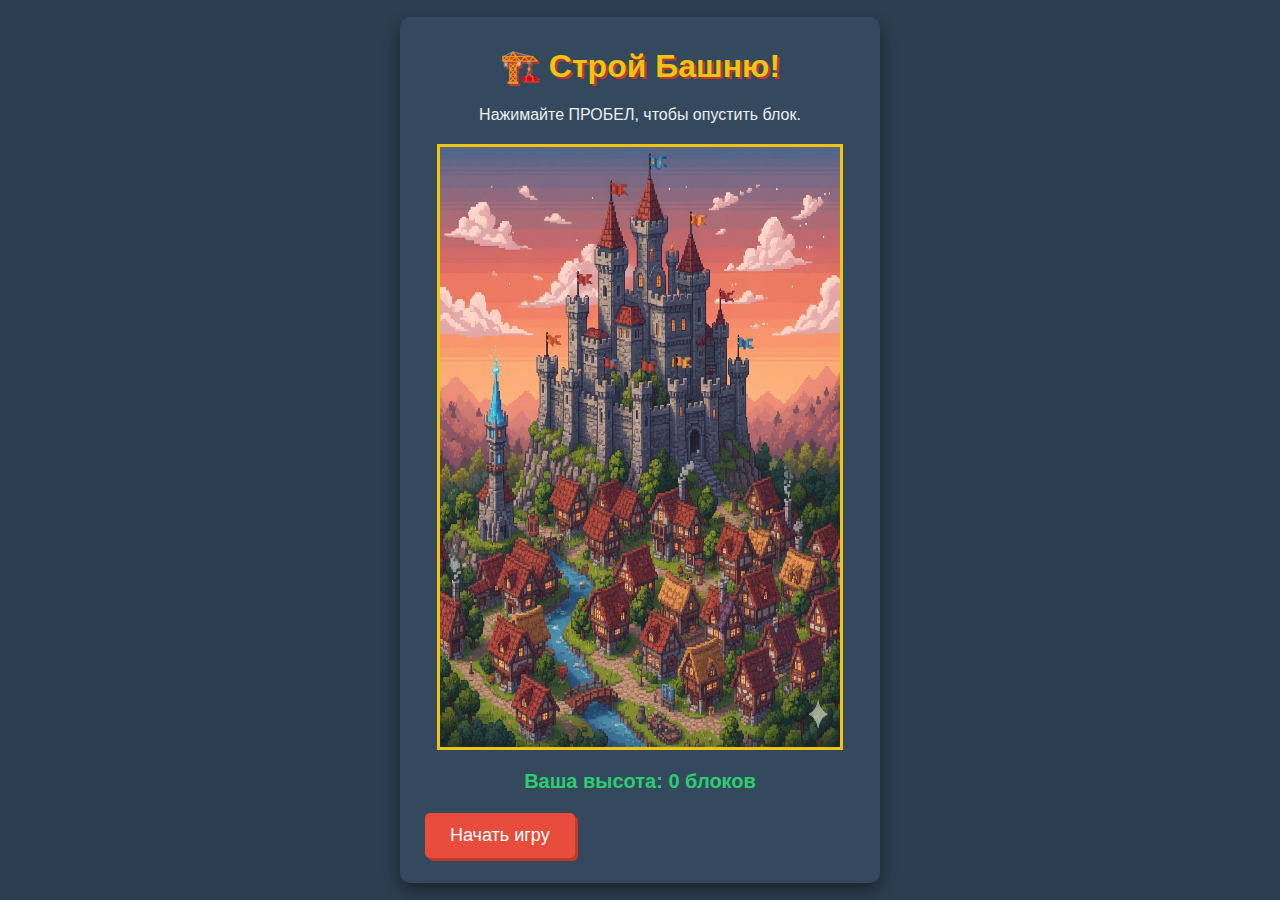
<file: index.html>
<!DOCTYPE html>
<html lang="ru">
<head>
    <meta charset="UTF-8">
    <meta name="viewport" content="width=device-width, initial-scale=1.0">
    <title>Игра "Строй Башню"</title>
    <link rel="stylesheet" href="stacker_style.css">
</head>
<body>
    <div class="game-container">
        <h1>🏗️ Строй Башню!</h1>
        <p>Нажимайте ПРОБЕЛ, чтобы опустить блок.</p>

        <canvas id="gameCanvas" width="400" height="600"></canvas>

        <div class="score-area">
            Ваша высота: <span id="score">0</span> блоков
        </div>

        <button id="startButton" class="game-button">Начать игру</button>
        <button id="restartButton" class="game-button" style="display: none;">Играть снова</button>

        <div id="gameOverScreen" class="game-over-screen" style="display: none;">
            <h2>Конец игры!</h2>
            <p>Вы построили <span id="finalScore">0</span> блоков.</p>
            <button class="game-button" onclick="restartGame()">Начать заново</button>
        </div>
    </div>

    <script src="stacker_script.js"></script>
</body>

</html>
</file>
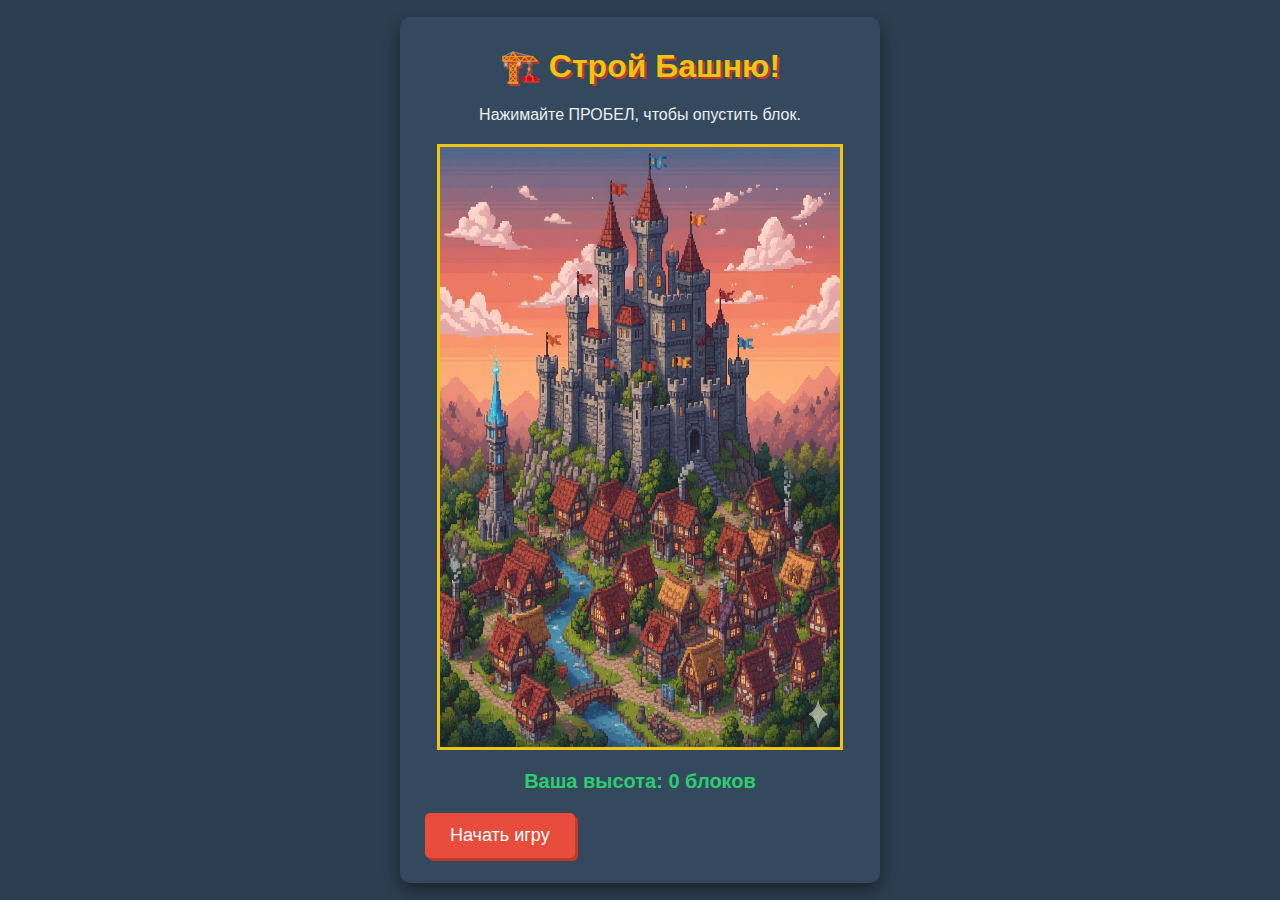
<file: stacker_game.html>
<!DOCTYPE html>
<html lang="ru">
<head>
    <meta charset="UTF-8">
    <meta name="viewport" content="width=device-width, initial-scale=1.0">
    <title>Игра "Строй Башню"</title>
    <link rel="stylesheet" href="stacker_style.css">
</head>
<body>
    <div class="game-container">
        <h1>🏗️ Строй Башню!</h1>
        <p>Нажимайте ПРОБЕЛ, чтобы опустить блок.</p>

        <canvas id="gameCanvas" width="400" height="600"></canvas>

        <div class="score-area">
            Ваша высота: <span id="score">0</span> блоков
        </div>

        <button id="startButton" class="game-button">Начать игру</button>
        <button id="restartButton" class="game-button" style="display: none;">Играть снова</button>

        <div id="gameOverScreen" class="game-over-screen" style="display: none;">
            <h2>Конец игры!</h2>
            <p>Вы построили <span id="finalScore">0</span> блоков.</p>
            <button class="game-button" onclick="restartGame()">Начать заново</button>
        </div>
    </div>

    <script src="stacker_script.js"></script>
</body>
</html>
</file>
<file: stacker_style.css>
body {
    font-family: 'Press Start 2P', cursive; /* Пиксельный шрифт, если он доступен */
    font-family: 'Arial', sans-serif; /* Запасной шрифт */
    background-color: #2c3e50; /* Темно-синий фон */
    display: flex;
    justify-content: center;
    align-items: center;
    min-height: 100vh;
    margin: 0;
    text-align: center;
    color: #ecf0f1; /* Светлый текст */
    overflow: hidden; /* Скрыть прокрутку, если есть */
}

.game-container {
    background-color: #34495e; /* Чуть светлее фон для контейнера */
    padding: 20px;
    border-radius: 10px;
    box-shadow: 0 8px 16px rgba(0, 0, 0, 0.4);
    width: 440px; /* Ширина под Canvas */
    position: relative;
    overflow: hidden; /* Скрыть все, что выходит за границы контейнера */
}

h1 {
    font-size: 32px;
    margin-top: 10px;
    color: #f1c40f; /* Ярко-желтый заголовок */
    text-shadow: 2px 2px #c0392b; /* Красная тень */
}

p {
    margin-bottom: 20px;
}

canvas {
    background-color: #1a1a1a; /* Цвет по умолчанию для Canvas */
    border: 3px solid #f1c40f; /* Желтая рамка */
    display: block; /* Убираем лишние отступы */
    margin: 0 auto 20px auto; /* Центрируем и добавляем отступ */
}

.score-area {
    font-size: 20px;
    margin-bottom: 20px;
    color: #2ecc71; /* Зеленый для очков */
    font-weight: bold;
}

.game-button {
    background-color: #e74c3c; /* Красная кнопка */
    color: white;
    padding: 12px 25px;
    border: none;
    border-radius: 5px;
    cursor: pointer;
    font-size: 18px;
    transition: background-color 0.3s ease;
    margin: 5px;
    box-shadow: 3px 3px #c0392b;
}

.game-button:hover {
    background-color: #c0392b;
    box-shadow: 1px 1px #8e44ad;
}

.game-over-screen {
    position: absolute;
    top: 0;
    left: 0;
    width: 100%;
    height: 100%;
    background-color: rgba(44, 62, 80, 0.95); /* Полупрозрачный фон */
    display: flex;
    flex-direction: column;
    justify-content: center;
    align-items: center;
    z-index: 10; /* Поверх всего */
    border-radius: 10px; /* Совпадает с контейнером */
}

.game-over-screen h2 {
    color: #e74c3c; /* Красный для "Конец игры!" */
    font-size: 40px;
    margin-bottom: 10px;
    text-shadow: 3px 3px #c0392b;
}

.game-over-screen p {
    font-size: 24px;
    margin-bottom: 30px;
    color: #f1c40f;
}

.game-over-screen button {
    background-color: #2ecc71; /* Зеленая кнопка "Начать заново" */
    box-shadow: 3px 3px #27ae60;
}

.game-over-screen button:hover {
    background-color: #27ae60;
    box-shadow: 1px 1px #16a085;
}
</file>
